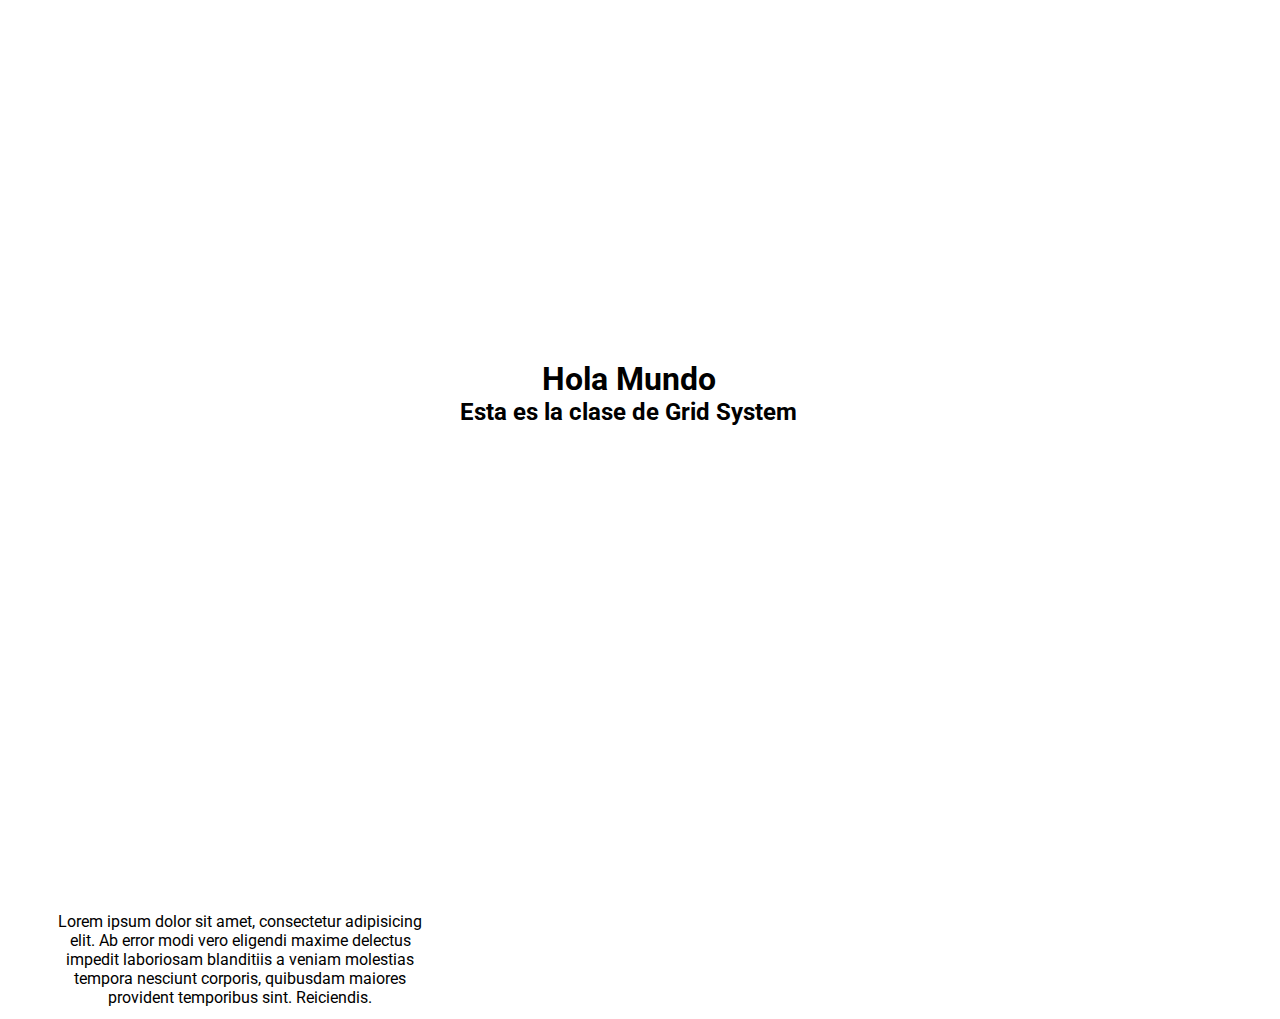
<file: index.html>
<!DOCTYPE html>
<html lang="en">
<head>
	<meta charset="UTF-8">
	<title>Crid system</title>
	<link href="https://fonts.googleapis.com/css?family=Roboto" rel="stylesheet">

	<link rel="stylesheet" type="text/css" href="assets/css/grid.css">

	<link rel="stylesheet" type="text/css" href="assets/css/main.css">
</head>
<body>
	<header class="back">
		<div class="conteiner">
			<div class="row">
				<div class="col-12">
					<div class="texto">
						<h1>Hola Mundo</h1>
						<h2>Esta es la clase de Grid System</h2>
					</div>
				</div>
			</div>
		</div>
	</header>
	<section class="conteiner">
		<div class="row">
				<div class="col-4">
					<p>Lorem ipsum dolor sit amet, consectetur adipisicing elit. Ab error modi vero eligendi maxime delectus impedit laboriosam blanditiis a veniam molestias tempora nesciunt corporis, quibusdam maiores provident temporibus sint. Reiciendis.</p>
				</div>
			</div>
	</section>
</body>
</html>
</file>
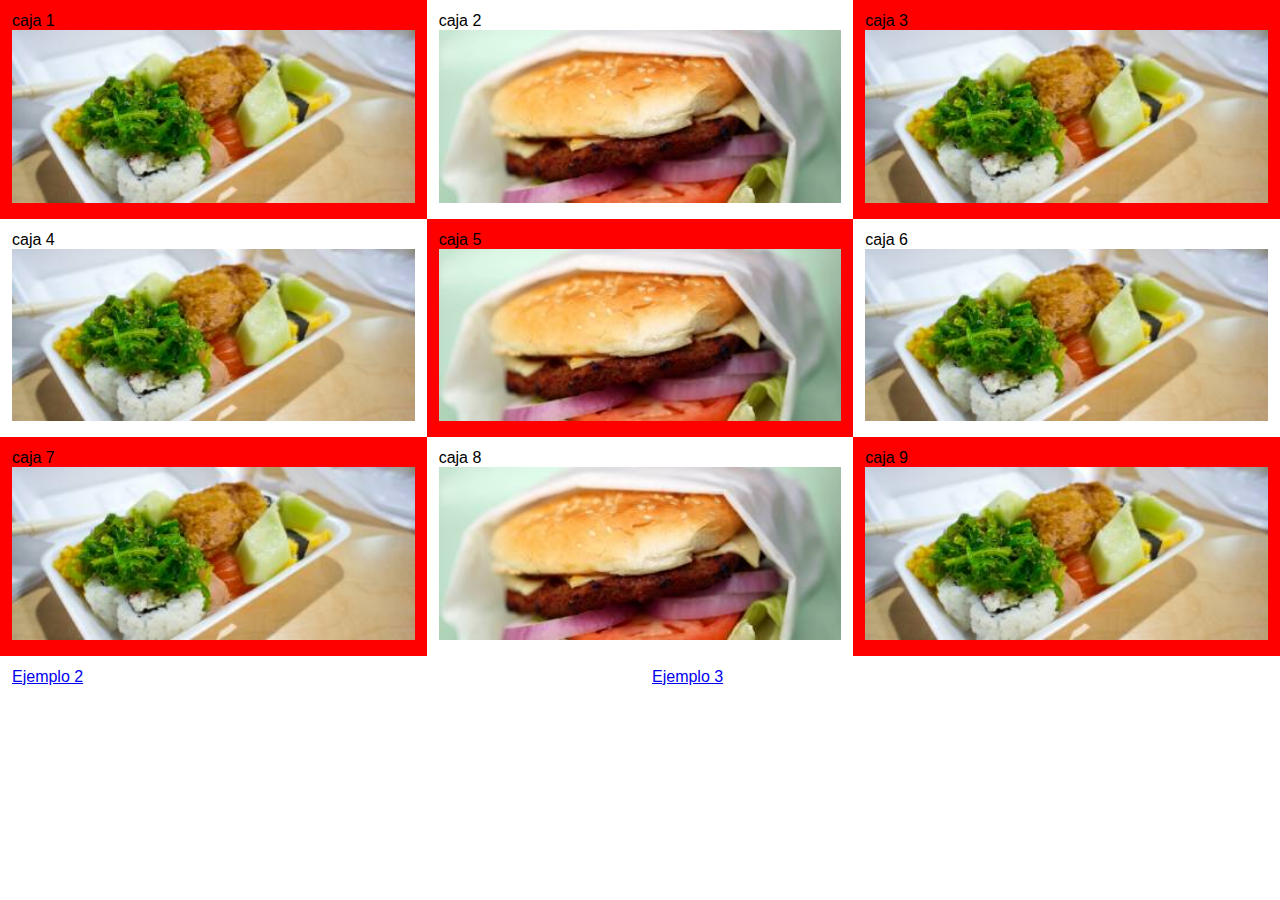
<file: ejemplo1.html>
<!DOCTYPE html>
 <html lang="en">
 <head>
 	<meta charset="UTF-8">
 	<title>Crid system</title>
 	<link rel="stylesheet" type="text/css" href="assets/css/grid.css">
 	
 	<link rel="stylesheet" type="text/css" href="assets/css/main.css">
 </head>
 <body>
	<section class="container">
 		<div class="row">
	 		<div class="col-4 caja">caja 1
	 			<img src="assets/img/imagen1.jpg" alt="sushi 1" class="img-responsive">
	 		</div>
	 		<div class="col-4">caja 2
	 			<img src="assets/img/imagen2.jpg" alt="hambre" class="img-responsive">
	 		</div>
	 		<div class="col-4 caja">caja 3
	 			<img src="assets/img/imagen1.jpg" alt="sushi 1" class="img-responsive">
	 		</div>
 		</div>
 		<div class="row">
	 		<div class="col-4">caja 4
	 			<img src="assets/img/imagen1.jpg" alt="sushi 1" class="img-responsive">
	 		</div>
	 		<div class="col-4 caja">caja 5
	 			<img src="assets/img/imagen2.jpg" alt="hambre" class="img-responsive">
	 		</div>
	 		<div class="col-4">caja 6
	 			<img src="assets/img/imagen1.jpg" alt="sushi 1" class="img-responsive">
	 		</div>
 		</div>
 		<div class="row">
	 		<div class="col-4 caja">caja 7
	 			<img src="assets/img/imagen1.jpg" alt="sushi 1" class="img-responsive">
	 		</div>
	 		<div class="col-4">caja 8
	 			<img src="assets/img/imagen2.jpg" alt="hambre" class="img-responsive">
	 		</div>
	 		<div class="col-4 caja">caja 9
	 			<img src="assets/img/imagen1.jpg" alt="sushi 1" class="img-responsive">
	 		</div>
 		</div>
 		<div class="row">
 			<div class="col-6">
 				<a href="ejemplo2.html">Ejemplo 2</a>
 			</div>
 			<div class="col-6">
 				<a href="ejemplo3.html">Ejemplo 3</a>
 			</div>
 		</div>
 	</section>
 </body>
 </html>
</file>
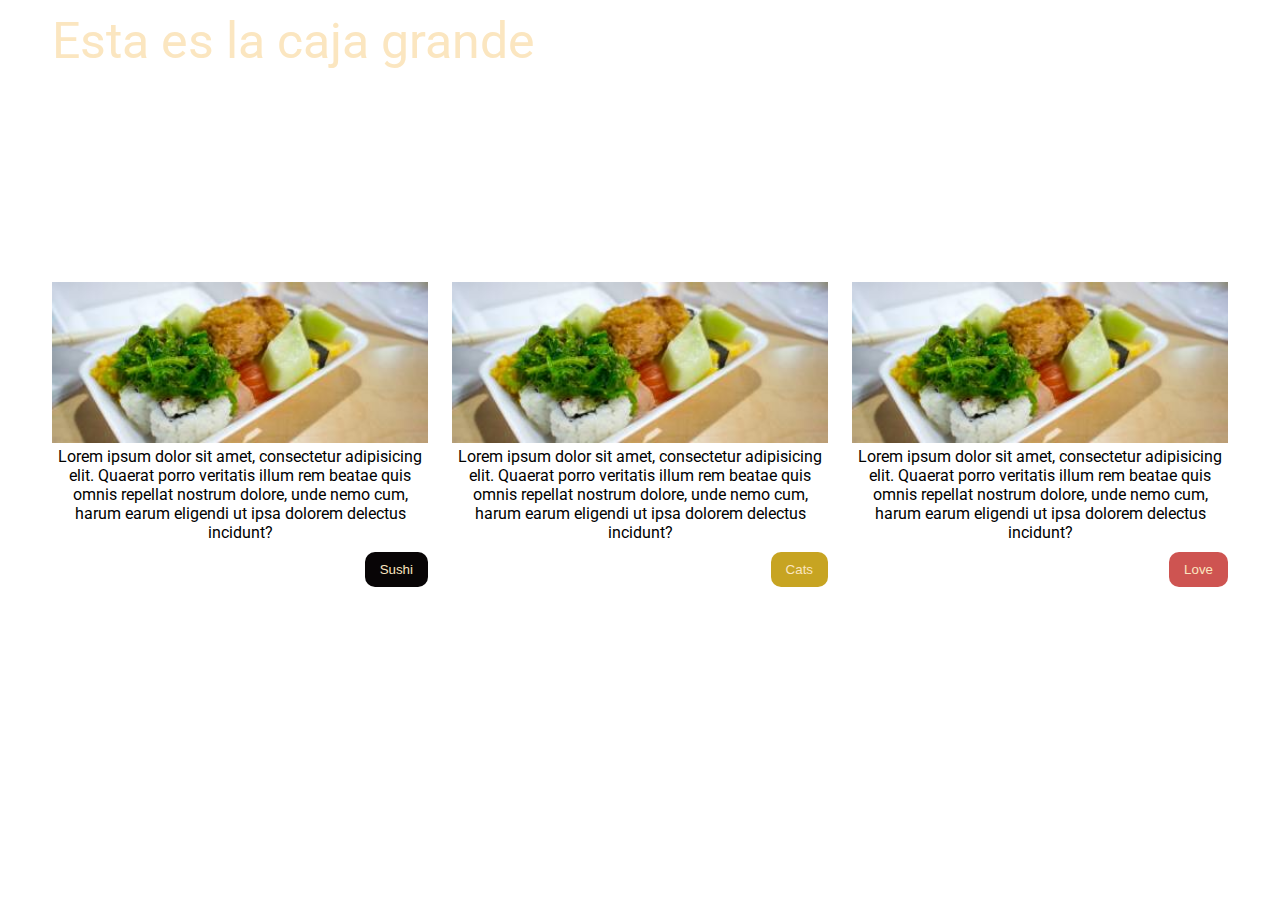
<file: ejemplo3.html>
<!DOCTYPE html>
<html lang="en">
<head>
	<meta charset="UTF-8">
	<title>Ejemplo 3</title>
	<link href="https://fonts.googleapis.com/css?family=Roboto" rel="stylesheet">

	<link rel="stylesheet" type="text/css" href="assets/css/grid.css">

	<link rel="stylesheet" type="text/css" href="assets/css/main.css">
</head>
<body>
	
	<div class="conteiner">
		<div class="row">
			<div class="col-12 fondo">
				Esta es la caja grande
			</div>
		</div>
	</div>
	<section class="conteiner">
		<div class="row">
			<div class="col-4">
				<img src="assets/img/imagen1.jpg" alt="sushi" class="img-responsive">
				<p>Lorem ipsum dolor sit amet, consectetur adipisicing elit. Quaerat porro veritatis illum rem beatae quis omnis repellat nostrum dolore, unde nemo cum, harum earum eligendi ut ipsa dolorem delectus incidunt?</p>
				<button class="sushi">Sushi</button>
			</div>
			<div class="col-4">
				<img src="assets/img/imagen1.jpg" alt="sushi" class="img-responsive">
				<p>Lorem ipsum dolor sit amet, consectetur adipisicing elit. Quaerat porro veritatis illum rem beatae quis omnis repellat nostrum dolore, unde nemo cum, harum earum eligendi ut ipsa dolorem delectus incidunt?</p>
				<button class="cats">Cats</button>
			</div>
			<div class="col-4">
				<img src="assets/img/imagen1.jpg" alt="sushi" class="img-responsive">
				<p>Lorem ipsum dolor sit amet, consectetur adipisicing elit. Quaerat porro veritatis illum rem beatae quis omnis repellat nostrum dolore, unde nemo cum, harum earum eligendi ut ipsa dolorem delectus incidunt?</p>
				<button class="love">Love</button>

			</div>
		</div>
	</section>
</body>
</html>
</file>
<file: assets/css/grid.css>
* {
	box-sizing: border-box;
	margin: 0;
	padding: 0;
}

.conteiner{
	max-width: 1200px;
	width: 100%;
	margin: 0 auto;
}

.row:before, .row:after{
	content: "";
	display: table;
}
.row:after {
	clear: both;
}

/*Para cada clase que comienze con: "col-"*/
[class*="col-"]{
	min-height: 7px;
	float: left;
	padding: 12px;
}

.col-1{
	/*(1/12)*100*/
	width: 8.333333%;
}
.col-2{
	/*(2/12)*100*/
	width: 16.666667%;
}
.col-3{
	/*(3/12)*100*/
	width: 25%;
}
.col-4{
	/*(4/12)*100*/
	width: 33.333333%;
}
.col-5{
	/*(5/12)*100*/
	width: 41.666666%;
}
.col-6{
	/*(6/12)*100*/
	width: 50%;
}
.col-7{
	/*(7/12)*100*/
	width: 58.333333%;
}
.col-8{
	/*(8/12)*100*/
	width: 66.666666%;
}
.col-9{
	/*(9/12)*100*/
	width: 75%;
}
.col-10{
	/*(10/12)*100*/
	width: 83.333333%;
}
.col-11{
	/*(11/12)*100*/
	width: 91.6666667%;
}
.col-12{
	/*(12/12)*100*/
	width: 100%;
}

.img-responsive{
	max-width: 100%;
	width: 100%;
}
</file>
<file: assets/css/main.css>
body{
	font-family: 'Roboto', sans-serif;
 }

.caja {
	background-color: red;
}

header{
	text-align: center;
}

.back{
	background-image: url(http://lorempixel.com/1024/600/cats);
	background-repeat: no-repeat;
	background-size: cover;
	background-position: center;
	height: 100vh;
}

.back .conteiner{
	background-color: rgba(255,255,255, 0.5);
	position: relative;
	height: 100vh;
}

.texto{
	position: absolute;
	top: 40%;
	left: 35%;
}

.fondo{
	background-image: url(http://lorempixel.com/1024/600/cats);
	background-repeat: no-repeat;
	background-size: cover;
	background-position: center;
	height: 30vh;
	color: #FBE6C0;
	font-size: 50px;
}
.col-4 button{
	margin-top: 10px;
	float: right;
	border: 0;
	padding: 10px 15px;
	color: #FBE6C0;
	-webkit-border-radius: 10px;
	-moz-border-radius: 10px;
	border-radius: 10px;
}
.sushi {
	background-color: #080506;
}
.cats{
	background-color: #C7A422;
}
.love {
	background-color: #CE5451;
}

.col-4 p {
	text-align: center;
}
</file>
